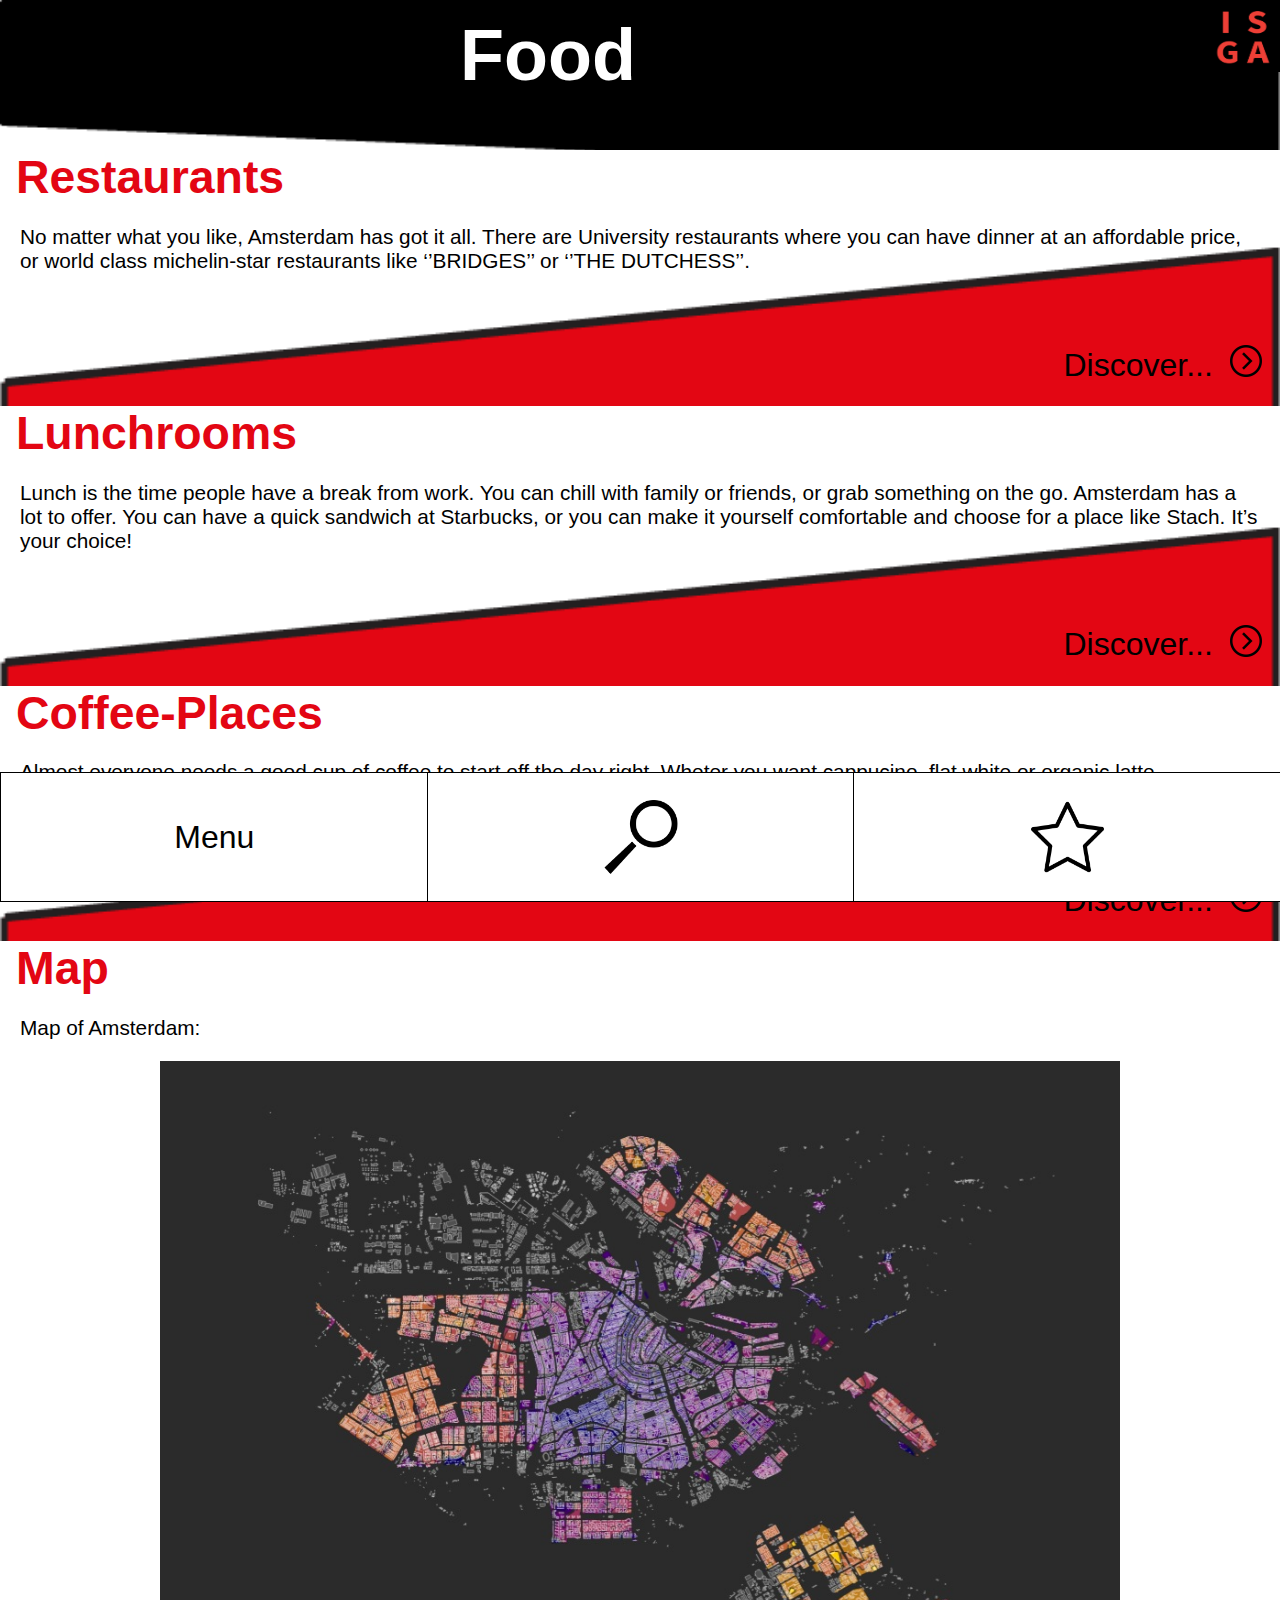
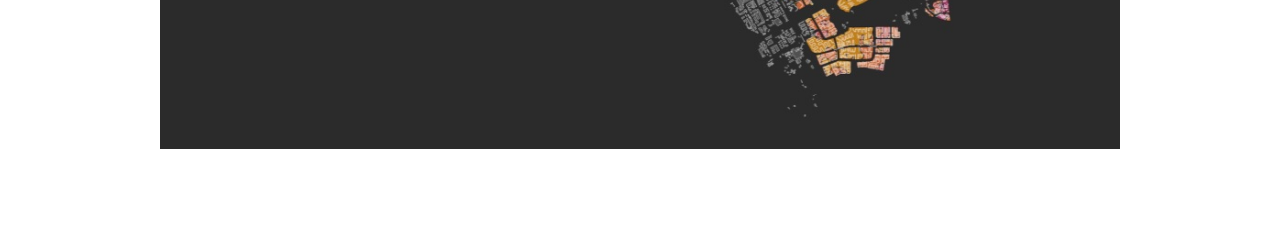
<file: index.html>
<!DOCTYPE html>
<html>


<!-- Meta Informatie -->

<head>
  <link rel="stylesheet" type="text/css" href="./css/styles.css">
  <title>International Student Guide Amsterdam</title>
  <meta name="viewport" content="width=device-width, initial-scale=0.5">
</head>


<!-- Content -->

<body>

  <header>
    <h1>Food</h1>
    <img class='isgalogo' src="./images/isga.png" alt="hetisgalogo">
  </header>

  <main>

   <section class="restaurants">

      <h2>Restaurants</h2>
      
      <p>No matter what you like, Amsterdam has got it all. There are University restaurants where you can have dinner at
        an affordable price, or world class michelin-star restaurants like ‘’BRIDGES’’ or ‘’THE DUTCHESS’’.
      </p>
      
      
      <a href="error.html">
        <p>Discover...</p>
          <img class='arrow' src="./images/arrow.png" alt="pijltje">
      </a>
      
   </section>
      
    <section class="lunchrooms">
      
    <h2>Lunchrooms</h2>
      
      <p>Lunch is the time people have a break from work. You can chill with family or friends, or grab something on the
          go. Amsterdam has a lot to offer. You can have a quick sandwich at Starbucks, or you can make it yourself
          comfortable and choose for a place like Stach. It’s your choice!
      </p>
      
      
      <a href="detail.html">
        <p>Discover...</p>
          <img class='arrow' src="./images/arrow.png" alt="pijltje">
      </a>
      
      
      
    </section>
      
    <section class='coffee-places'>
      
      <h2>Coffee-Places</h2>
      
      <p>Almost everyone needs a good cup of coffee to start off the day right. Wheter you want cappucino, flat white or
         organic latte macchiato: Amsterdam offers lots of inviting coffee places where you can linger over a good cup of
         coffee.
       </p>
      
      <a href="error.html">
         <p>Discover...</p>
          <img class='arrow' src="./images/arrow.png" alt="pijltje">
      </a>
      
    </section>
      
    <section class="map">
      
      <h2>Map</h2>
      
        <p>Map of Amsterdam:</p>
      
        <a href="https://google.nl/maps">
          <img class='mapsterdamn' src="./images/mapsterdamn.jpg" alt="kaartvanamsterdam">
        </a>
    </section>

  </main>

  <footer>
    <nav>
      <ul>
        <li><a href='index.html'>Menu</a></li>
        <li><a href='detail.html'><img src="./images/vergrootglas.png" alt=vergrootglas></a></li>
        <li><a href='favorieten.html'><img src="./images/star.png" alt=ster></a></li>
      </ul>
    </nav>
  </footer>


</body>



</html>
</file>
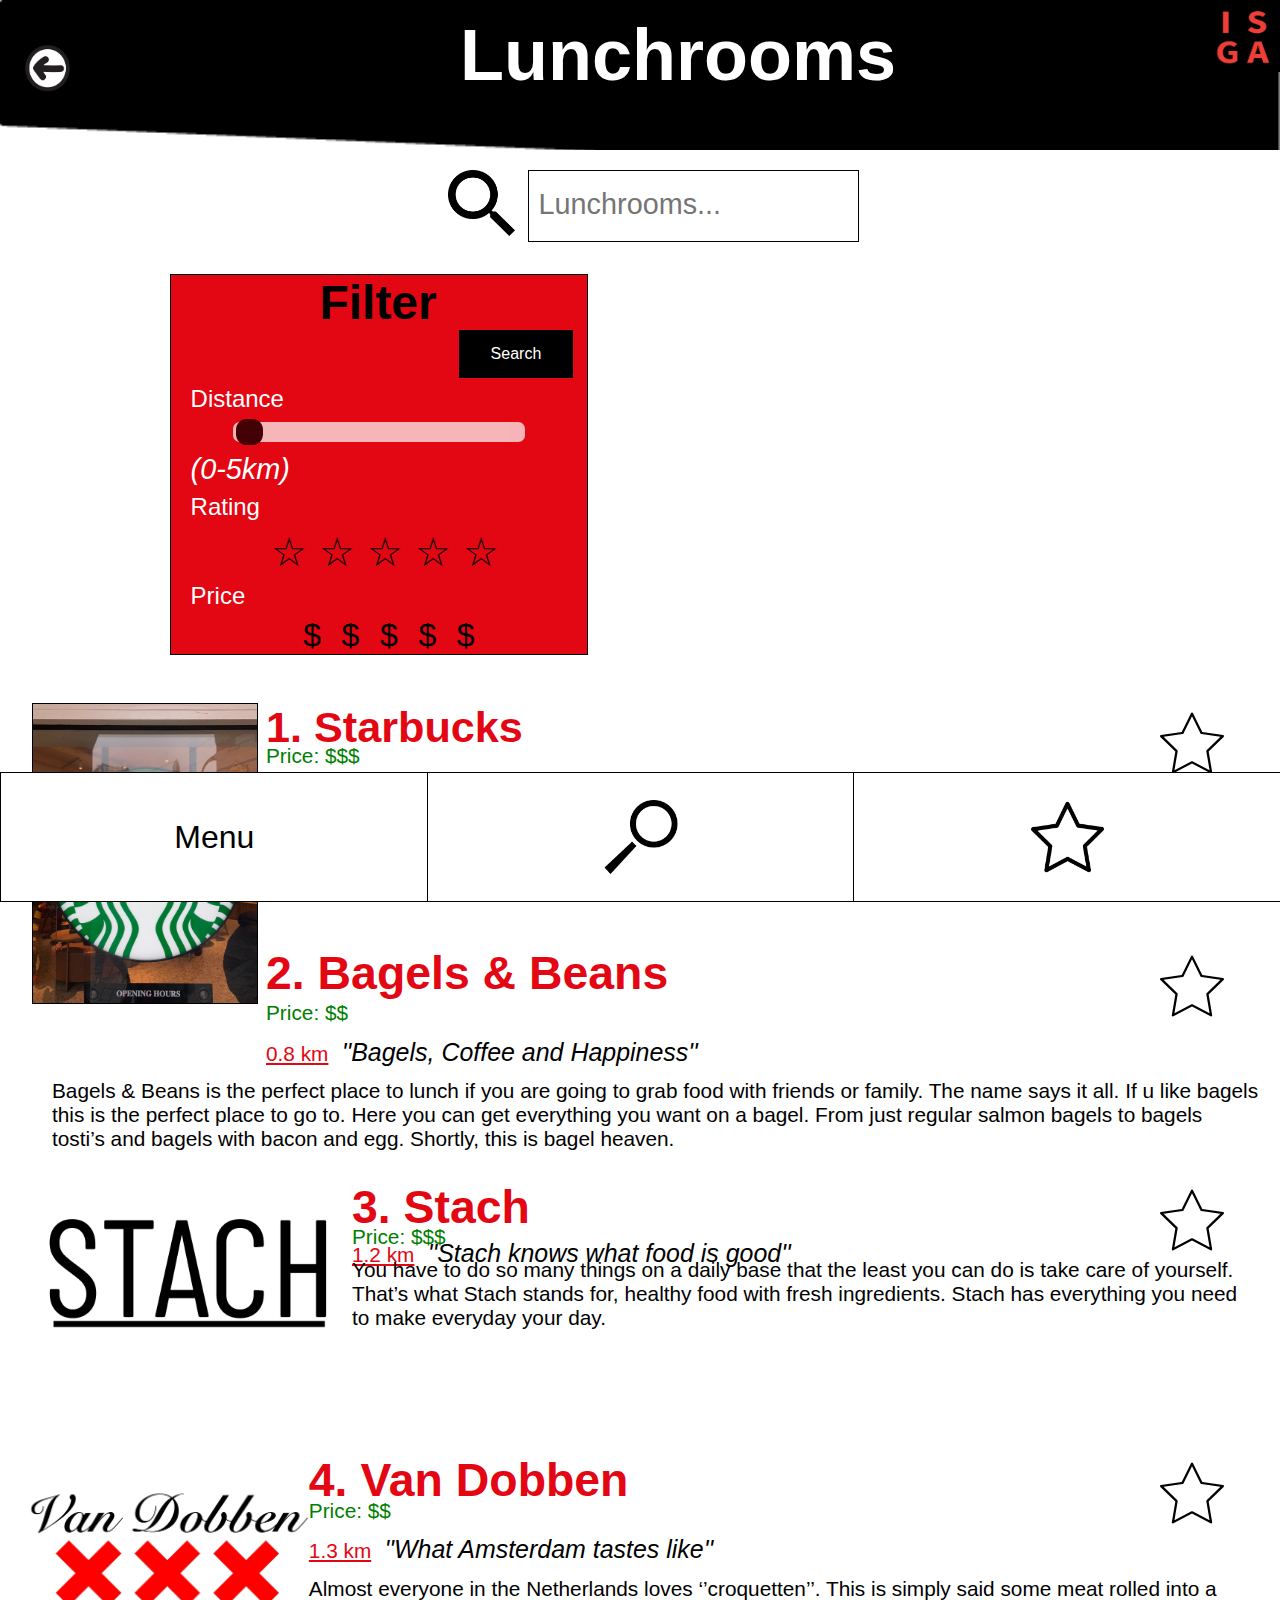
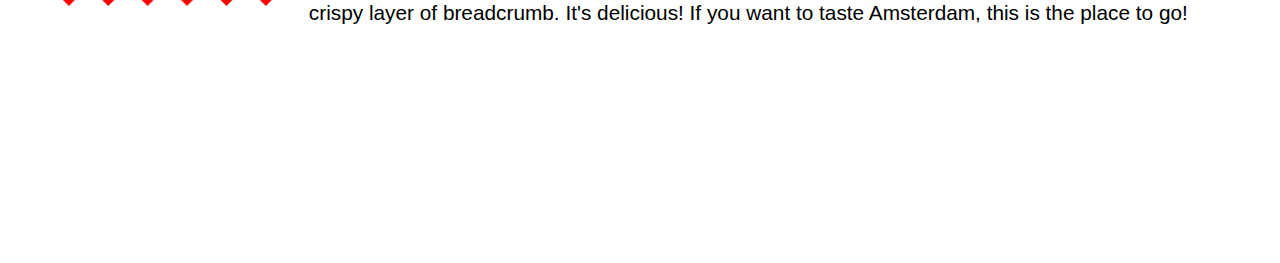
<file: detail.html>
<!DOCTYPE html>

<html>
<!-- Meta Informatie -->

<head>
    <link rel="stylesheet" type="text/css" href="./css/styles.css" />
    <title>Lunchrooms</title>
    <meta name="viewport" content="width=device-width, initial-scale=0.5" />
</head>

<!-- Content -->

<body class="lunchroompagina">

 <header class="anderformaat">
       
        <h1>Lunchrooms</h1>
        
        <img class="isgalogo" src="./images/isga.png" alt="hetisgalogo" />
        
        <a href="index.html">
            <img class="goback" src="./images/goback.png" alt="pijltjeterug" />
        </a>
 </header>

 <main>
 
        <form class="search-bar" action="http://www.google.nl/search.php">
            <input type="image" id="zoekknop" alt="zoeken" src="./images/zoekmachine.png" />
    
            <input type="search" name="Search" id="naamlunchroom" placeholder="Lunchrooms..." />
        </form>
    
        <section class="filter">

            <h2>Filter</h2>
            <button type="button">Search</button>
    
            <p>Distance</p>
    
            <div class="slidecontainer">
                <input type="range" min="0" max="100" value="1" class="slider" id="myRange" />
            </div>
    
            <p><i>(0-5km)</i></p>
    
            <p>Rating</p>
    
            <div class="rating">
                <span>☆</span><span>☆</span><span>☆</span><span>☆</span><span>☆</span>
            </div>
    
            <p>Price</p>
    
            <div class="price">
                <span>$</span><span>$</span><span>$</span><span>$</span><span>$</span>
            </div>

        </section>
    
        <section class="starbucks">
            
            <a href="starbucks.html">
                <img class="starbuckslogo" src="./images/starbucks.jpg" alt="starbucks logo" />
            </a>
    
            <a href="favorieten.html">
                <svg class="favorieten" xmlns="http://www.w3.org/2000/svg" viewBox="0 0 55.867 55.867">
                    <path
                        d="M11.287 54.548a.997.997 0 01-.985-1.169l3.091-18.018L.302 22.602a1.001 1.001 0 01.555-1.705l18.09-2.629 8.091-16.393a.996.996 0 011.792 0l8.09 16.393 18.091 2.629a1.002 1.002 0 01.555 1.705L42.475 35.363l3.09 18.017c.064.375-.09.754-.397.978a.993.993 0 01-1.054.076l-16.18-8.506-16.182 8.506a1.008 1.008 0 01-.465.114zM3.149 22.584l12.016 11.713a1 1 0 01.287.885L12.615 51.72l14.854-7.808a.996.996 0 01.931 0l14.852 7.808-2.836-16.538a1 1 0 01.287-.885l12.016-11.713-16.605-2.413a1 1 0 01-.753-.547L27.934 4.578l-7.427 15.047a1 1 0 01-.753.547L3.149 22.584z" />
                </svg>
                <!-- <img class='favorieten' src='./images/star.svg' alt='favorieten'> -->
            </a>
    
            <h2>1. Starbucks</h2>

            <p class="geld">Price: $$$</p>
    
            <p><a href="https://goo.gl/maps/">0.3 km</a>
    
                <i>''The best coffee For the best you''</i>
            </p>
    
            <p>
                Starbucks is probably one of most famous lunch and coffee spots in
                the world. I’ts validly world famous. In every city and every
                recognizable town you have one.
            </p>
    
        </section>
    
        <section class="bagelsenbeans">
            
            <a href="favorieten.html">
                <svg class="favorieten" xmlns="http://www.w3.org/2000/svg" viewBox="0 0 55.867 55.867">
                    <path
                        d="M11.287 54.548a.997.997 0 01-.985-1.169l3.091-18.018L.302 22.602a1.001 1.001 0 01.555-1.705l18.09-2.629 8.091-16.393a.996.996 0 011.792 0l8.09 16.393 18.091 2.629a1.002 1.002 0 01.555 1.705L42.475 35.363l3.09 18.017c.064.375-.09.754-.397.978a.993.993 0 01-1.054.076l-16.18-8.506-16.182 8.506a1.008 1.008 0 01-.465.114zM3.149 22.584l12.016 11.713a1 1 0 01.287.885L12.615 51.72l14.854-7.808a.996.996 0 01.931 0l14.852 7.808-2.836-16.538a1 1 0 01.287-.885l12.016-11.713-16.605-2.413a1 1 0 01-.753-.547L27.934 4.578l-7.427 15.047a1 1 0 01-.753.547L3.149 22.584z" />
                </svg>
                <!-- <img class='favorieten' src='./images/star.svg' alt='favorieten'> -->
            </a>
    
            <h2>2. Bagels & Beans</h2>

            <p class="geld">Price: $$</p>
    
            <p><a href="https://google.nl/maps">0.8 km</a>
    
                <i>''Bagels, Coffee and Happiness''</i>
            </p>
    
            <p>Bagels & Beans is the perfect place to lunch if you are going to grab
                food with friends or family. The name says it all. If u like bagels this
                is the perfect place to go to. Here you can get everything you want on a
                bagel. From just regular salmon bagels to bagels tosti’s and bagels with
                bacon and egg. Shortly, this is bagel heaven.
            </p>
    
        </section>
    
        <section class="stach">
            <a href="error.html">
                <img class="stachlogo" src="./images/stachlogo.png" alt="stachlogo" />
            </a>
    
            <a href="favorieten.html">
                <svg class="favorieten" xmlns="http://www.w3.org/2000/svg" viewBox="0 0 55.867 55.867">
                    <path
                        d="M11.287 54.548a.997.997 0 01-.985-1.169l3.091-18.018L.302 22.602a1.001 1.001 0 01.555-1.705l18.09-2.629 8.091-16.393a.996.996 0 011.792 0l8.09 16.393 18.091 2.629a1.002 1.002 0 01.555 1.705L42.475 35.363l3.09 18.017c.064.375-.09.754-.397.978a.993.993 0 01-1.054.076l-16.18-8.506-16.182 8.506a1.008 1.008 0 01-.465.114zM3.149 22.584l12.016 11.713a1 1 0 01.287.885L12.615 51.72l14.854-7.808a.996.996 0 01.931 0l14.852 7.808-2.836-16.538a1 1 0 01.287-.885l12.016-11.713-16.605-2.413a1 1 0 01-.753-.547L27.934 4.578l-7.427 15.047a1 1 0 01-.753.547L3.149 22.584z" />
                </svg>
                <!-- <img class='favorieten' src='./images/star.svg' alt='favorieten'> -->
            </a>
    
            <h2>3. Stach</h2>

            <p class="geld">Price: $$$</p>
    
            <p><a href="https://google.nl/maps">1.2 km</a>
    
                <i>''Stach knows what food is good''</i>
            </p>
    
            <p>You have to do so many things on a daily base that the least you can do
                is take care of yourself. That’s what Stach stands for, healthy food
                with fresh ingredients. Stach has everything you need to make everyday
                your day.
            </p>
    
        </section>
    
        <section class="vandobben">

            <a href="error.html">
                <img class="vandobbenlogo" src="./images/kroket.png" alt="van dobben logo" />
            </a>
    
            <a href="favorieten.html">
                <svg class="favorieten" xmlns="http://www.w3.org/2000/svg" viewBox="0 0 55.867 55.867">
                    <path
                        d="M11.287 54.548a.997.997 0 01-.985-1.169l3.091-18.018L.302 22.602a1.001 1.001 0 01.555-1.705l18.09-2.629 8.091-16.393a.996.996 0 011.792 0l8.09 16.393 18.091 2.629a1.002 1.002 0 01.555 1.705L42.475 35.363l3.09 18.017c.064.375-.09.754-.397.978a.993.993 0 01-1.054.076l-16.18-8.506-16.182 8.506a1.008 1.008 0 01-.465.114zM3.149 22.584l12.016 11.713a1 1 0 01.287.885L12.615 51.72l14.854-7.808a.996.996 0 01.931 0l14.852 7.808-2.836-16.538a1 1 0 01.287-.885l12.016-11.713-16.605-2.413a1 1 0 01-.753-.547L27.934 4.578l-7.427 15.047a1 1 0 01-.753.547L3.149 22.584z" />
                </svg>
                <!-- <img class='favorieten' src='./images/star.svg' alt='favorieten'> -->
            </a>
    
            <h2>4. Van Dobben</h2>
    
            <p class="geld">Price: $$</p>
    
            <p><a href="https://google.nl/maps">1.3 km</a>
                <i>''What Amsterdam tastes like''</i>
            </p>
    
            <p>Almost everyone in the Netherlands loves ‘’croquetten’’. This is simply
                said some meat rolled into a crispy layer of breadcrumb. It's delicious!
                If you want to taste Amsterdam, this is the place to go!
            </p>
    
        </section>

 </main>  

 <footer>
        <nav>
            <ul>
                <li><a href='index.html'>Menu</a></li>
                <li><a href='detail.html'><img src="./images/vergrootglas.png" alt=vergrootglas></a></li>
                <li><a href='favorieten.html'><img src="./images/star.png" alt=ster></a></li>
            </ul>
        </nav>
 </footer>

</body>

</html>
</file>
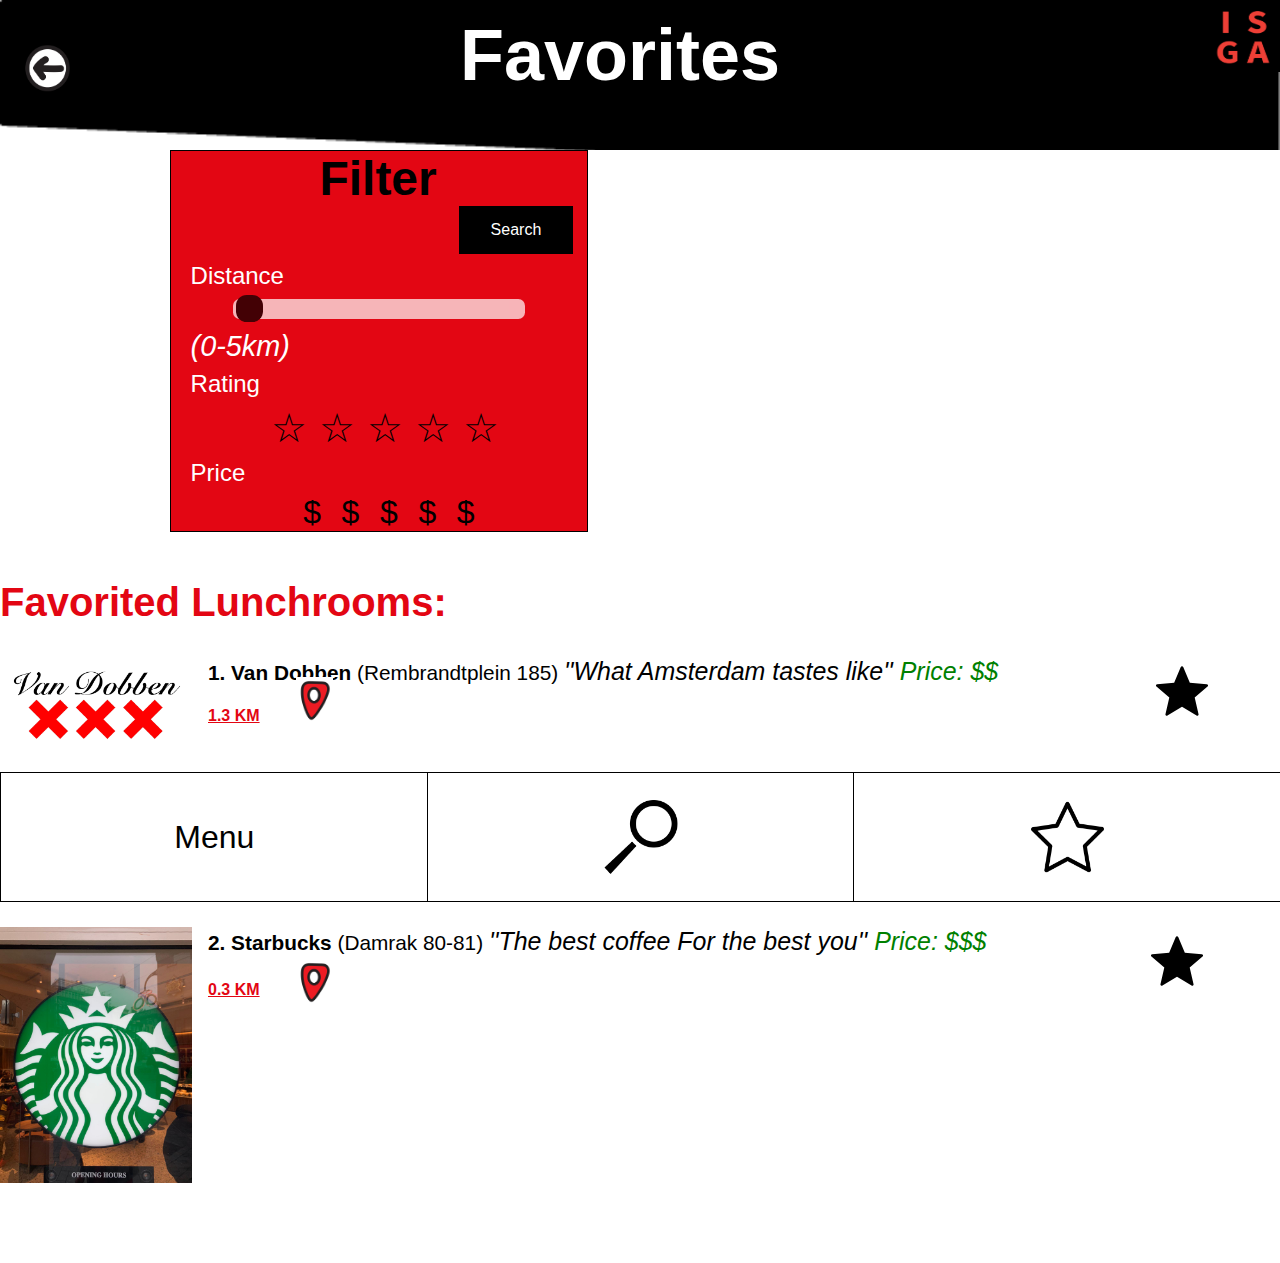
<file: favorieten.html>
<!DOCTYPE html>

<html>

<!-- Meta Informatie -->

<head>
    <link rel="stylesheet" type="text/css" href="./css/styles.css">
    <title>Favorieten</title>
    <meta name="viewport" content="width=device-width, initial-scale=0.5">
</head>

<!-- Content -->

<body>

 <header>
        <h1>Favorites</h1>
        <img class='isgalogo' src="./images/isga.png" alt="hetisgalogo">

        <a href="detail.html">
            <img class='goback' src='./images/goback.png' alt='pijltjeterug'>
        </a>

 </header>

 <main>

        <section class="filter">

            <h2>Filter</h2>

            <button type="button">Search</button>
        
            <p>Distance</p>

            <div class="slidecontainer">
                <input type="range" min="0" max="100" value="1" class="slider" id="myRange">
            </div>
        
            <p><i>(0-5km)</i></p>
        
            <p>Rating</p>
        
            <div class="rating">
                <span>☆</span><span>☆</span><span>☆</span><span>☆</span><span>☆</span>
            </div>
        
        
            <p>Price</p>
        
            <div class='price'>
                <span>$</span><span>$</span><span>$</span><span>$</span><span>$</span>
            </div>
       </section>
        
        <h3>Favorited Lunchrooms:</h3>
        
        <section class="vandobbenfavo">
        
                <a href="error.html">
                    <img class='kroket' src="./images/kroket.png" alt=kroket>
                </a>
        
                <p><b>1. Van Dobben</b>
                    (Rembrandtplein 185)
                    <i>''What Amsterdam tastes like'' <span>Price: $$</span></i>
        
                    <a href="detail.html">
                        <svg class="starfavoriet" xmlns="http://www.w3.org/2000/svg" viewBox="0 0 19.481 19.481">
                            <path
                                d="M10.201.758l2.478 5.865 6.344.545a.5.5 0 01.285.876l-4.812 4.169 1.442 6.202a.5.5 0 01-.745.541l-5.452-3.288-5.452 3.288a.5.5 0 01-.745-.541l1.442-6.202-4.813-4.17a.5.5 0 01.285-.876l6.344-.545L9.28.758a.5.5 0 01.921 0z" />
                        </svg>
                        <!-- <img class='favorieten' src='./images/star.svg' alt='favorieten'> -->
                    </a>
                </p>
        
                <h4><a href="https://google.nl/maps" alt=locatie>1.3 KM</a></h4>
        
                <a class='locatie' href="https://google.nl/maps">
                    <img class='locatiefavo' src="./images/location.png" alt="locatie">
                </a>
        
        
        </section>
        
        <section class="starbucks">
        
            <a href="starbucks.html">
                <img class='kroket' src="./images/starbucks.jpg" alt=kroket>
            </a>
        
            <p><b>2. Starbucks</b> (Damrak 80-81)
              <i>''The best coffee For the best you'' <span>Price: $$$</span></i>
        
              <a href="detail.html">
                <svg class="starfavoriet" xmlns="http://www.w3.org/2000/svg" viewBox="0 0 19.481 19.481">
                     <path
                        d="M10.201.758l2.478 5.865 6.344.545a.5.5 0 01.285.876l-4.812 4.169 1.442 6.202a.5.5 0 01-.745.541l-5.452-3.288-5.452 3.288a.5.5 0 01-.745-.541l1.442-6.202-4.813-4.17a.5.5 0 01.285-.876l6.344-.545L9.28.758a.5.5 0 01.921 0z" />
                </svg>
                        <!-- <img class='favorieten' src='./images/star.svg' alt='favorieten'> -->
                 </a>
            </p>
        
                <h4><a href="https://goo.gl/maps/kHYXFVH9A" alt=locatie>0.3 KM</a></h4>
        
                <a class='locatie' href="https://goo.gl/maps/">
                    <img class='locatiefavo1' src="./images/location.png" alt="locatie">
                </a>
        
        </section>

 </main>
    
 <footer>
        <nav>
            <ul>
                <li><a href='index.html'>Menu</a></li>
                <li><a href='detail.html'><img src="./images/vergrootglas.png" alt=vergrootglas></a></li>
                <li><a href='favorieten.html'><img src="./images/star.png" alt=ster></a></li>
            </ul>
        </nav>
    
 </footer>

</body>



</html>
</file>
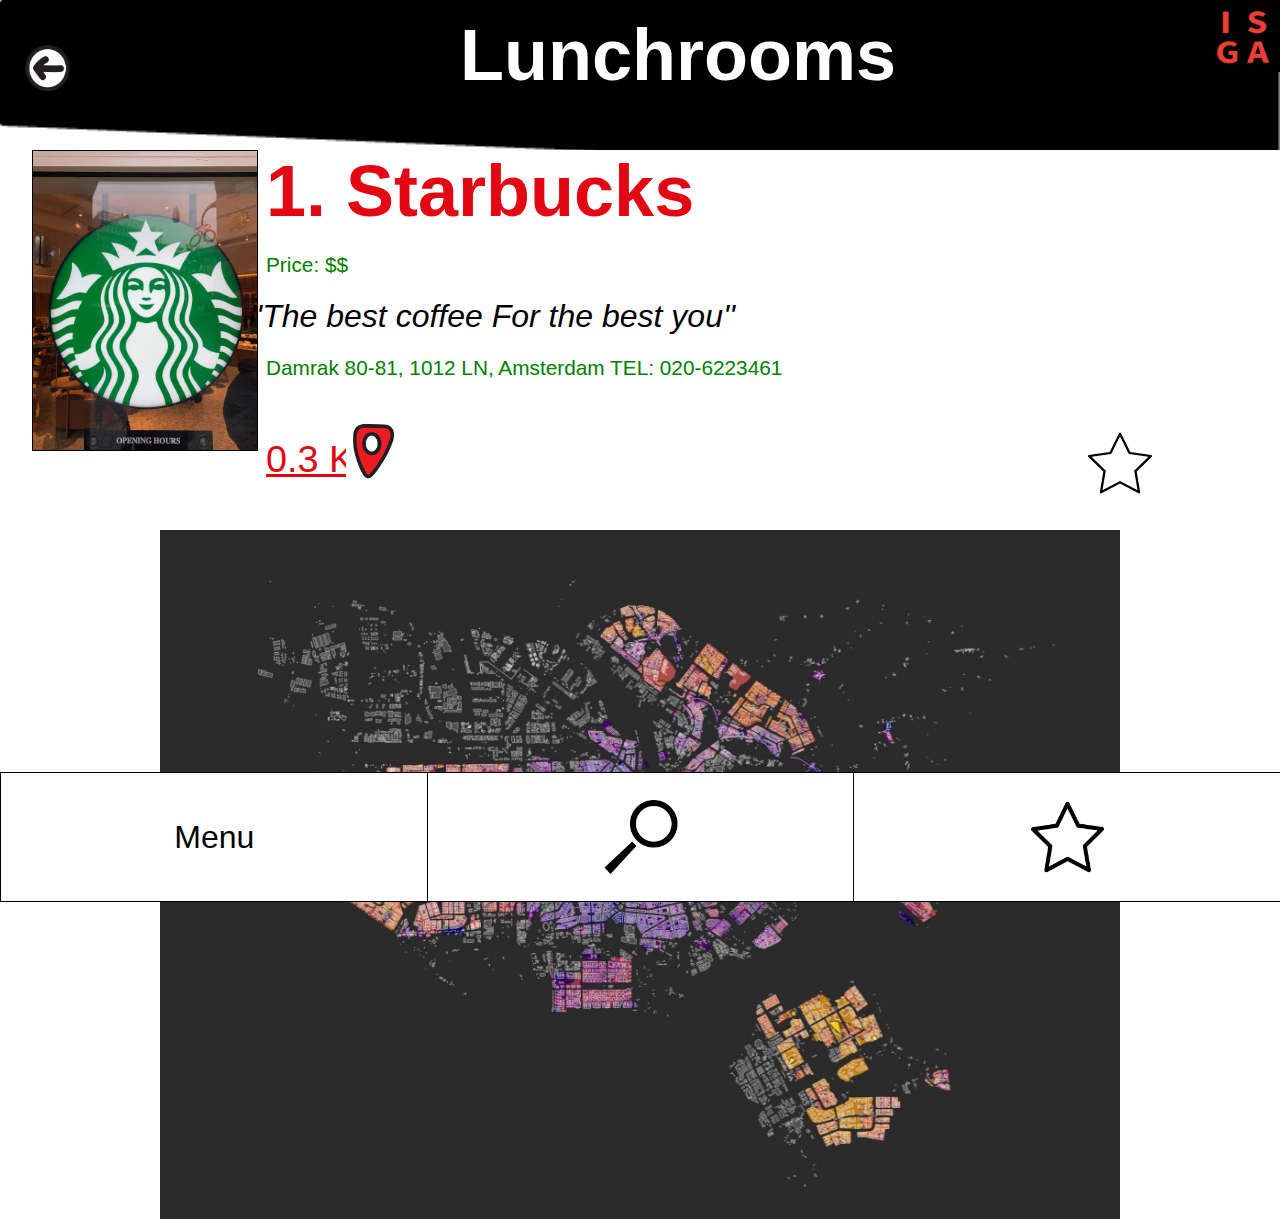
<file: starbucks.html>
<!DOCTYPE html>

<html>
<!-- Meta Informatie -->

<head>
    <link rel="stylesheet" type="text/css" href="./css/styles.css" />
    <title>Starbucks</title>
    <meta name="viewport" content="width=device-width, initial-scale=0.5" />
</head>

<!-- Content -->

<body class="Starbucks">

 <header>

        <h1>Lunchrooms</h1>
        <img class="isgalogo" src="./images/isga.png" alt="hetisgalogo" />

        <a href="detail.html">
            <img class="goback" src="./images/goback.png" alt="pijltjeterug" />
        </a>

 </header>

 <main>

        <section class="starbucksdetail">

            <img class="starbuckslogo" src="./images/starbucks.jpg" alt="starbucks logo" />
        
            <h2>1. Starbucks</h2>
            <p>Price: $$</p>
        
            <i>''The best coffee For the best you''</i>
        
            <p> Damrak 80-81, 1012 LN, Amsterdam TEL: 020-6223461 </p>
        </section>
        
        <section class="locatiebar">
        
            <p><a href="https://goo.gl/maps/">0.3 KM</a></p>
        
            <a class="locatie" href="https://goo.gl/maps/">
                <img class="locatie" src="./images/location.png" alt="locatie" />
            </a>
        
            <a href="favorieten.html">
                <svg class="mooiester" xmlns="http://www.w3.org/2000/svg" viewBox="0 0 55.867 55.867">
                    <path
                        d="M11.287 54.548a.997.997 0 01-.985-1.169l3.091-18.018L.302 22.602a1.001 1.001 0 01.555-1.705l18.09-2.629 8.091-16.393a.996.996 0 011.792 0l8.09 16.393 18.091 2.629a1.002 1.002 0 01.555 1.705L42.475 35.363l3.09 18.017c.064.375-.09.754-.397.978a.993.993 0 01-1.054.076l-16.18-8.506-16.182 8.506a1.008 1.008 0 01-.465.114zM3.149 22.584l12.016 11.713a1 1 0 01.287.885L12.615 51.72l14.854-7.808a.996.996 0 01.931 0l14.852 7.808-2.836-16.538a1 1 0 01.287-.885l12.016-11.713-16.605-2.413a1 1 0 01-.753-.547L27.934 4.578l-7.427 15.047a1 1 0 01-.753.547L3.149 22.584z" />
                </svg>
                <!-- <img class='favorieten' src='./images/star.svg' alt='favorieten'> -->
            </a>
        
            <a href="https://goo.gl/maps/">
               <img class="anzichtkaart" src="./images/mapsterdamn.jpg" alt="kaartvanamsterdam" />
            </a>
        </section>

 </main>
 
 <footer>
        <nav>
            <ul>
                <li><a href='index.html'>Menu</a></li>
                <li><a href='detail.html'><img src="./images/vergrootglas.png" alt=vergrootglas></a></li>
                <li><a href='favorieten.html'><img src="./images/star.png" alt=ster></a></li>
            </ul>
        </nav>
 </footer>

</body>

</html>
</file>
<file: css/styles.css>
html,
body {
  margin: 0;
  padding: 0;

  font-family: 'Avenir', 'Open Sans', 'Helvetica Neue', sans-serif;
}


header {
  background-image: url(../images/Asset1.png);
  background-size: cover;
  background-repeat: no-repeat;
  height: 9.4em;
  width: 100%;
  display: flex;
}

nav {
  position: sticky;
  z-index: 99;
}

ul {
  display: flex;
  justify-content: space-evenly;
  position: fixed;
  bottom: 0em;
  width: 100%;
  list-style: none;
  padding: 0;
  margin: 0;
}

li {
  width: 100%;
  height: 8em;
}

ul li a {
  display: flex;
  width: 100%;
  height: 100%;
  justify-content: center;
  align-items: center;
  border: 1px solid black;
  color: black;
  background-color: white;
  text-decoration: none;
  font-size: 2em;
}


ul li a:hover {
  background-color: #e30613;
  transition: all .5s ease-in-out;
}

img {
  width: 2.3em;
  height: auto;
}

h1 {
  font-size: 4.5em;
  color: white;
  margin-left: auto;
  margin-right: auto;
  margin-top: 0.2em;
  width: 4em;
  font-family: 'SourceSansPro-SemiBold', 'Open Sans', 'Helvetica Neue', sans-serif;
}

h2 {
  margin: 0;
  padding: 0 16px;
  color: #e30613;
  font-size: 2.9em;
  font-family: 'SourceSansPro-SemiBold', 'Open Sans', 'Helvetica Neue', sans-serif;
}

section {
  position: relative;
  min-height: 15.6em;
}

p {
  font-size: 1.3em;
  padding: 0 20px;
}

.restaurants a,
.coffee-places a,
.lunchrooms a {
  margin-top: -3em;
  background-image: url(../images/Asset4.png);
  background-size: cover;
  height: 10em;
  text-decoration: none;
  display: flex;
  justify-content: flex-end;
  align-items: flex-end;
}

.restaurants a p,
.coffee-places a p,
.lunchrooms a p {
  text-align: right;
  color: black;
  padding: 0;
  margin: 0.7em 0;
  font-size: 2em;

}

.mapsterdamn {
  width: 3em;
  height: auto;
  display: block;
  margin-left: auto;
  margin-right: auto;
  width: 75%;
  margin-bottom: 6em;
}

.arrow {
  width: 2em;
  height: 2em;
  z-index: 3em;
  margin: 1.1em;
  margin-bottom: 1.8em;
}

/* LUNCHROOMS PAGINA */

.isgalogo {
  width: 4.5em;
  height: 4.5em;
  position: relative;
  float: right;
}

.goback {
  z-index: 99;
  width: 4em;
  height: auto;
  position: absolute;
  top: 2.6em;
  left: 1em;
}

.starbucks h2 {
  font-size: 2.7em;
}

img.starbuckslogo {
  float: left;
  width: 14em;
  height: auto;
  margin-left: 2em;
  border: solid black 1px;
  margin-right: 0.5em;
  margin-bottom: 2.5em;
}

.starbucks p {
  padding-left: 3.1em;
  padding-right: 1.2em;
  margin-bottom: 1.2em;

}

.favorieten {
  position: absolute;
  right: 3.5em;
  top: 0.5em;
  width: 4em;
  height: auto;
}

.favorieten:hover {
  fill: orange;
  padding: 0;
  transform: skew(-10deg);
}

.lunchroompagina p {
  margin-top: -0.4em;
}

.search-bar {
  display: flex;
  margin-left: auto;
  margin-right: auto;
  width: 24em;
  margin-bottom: 2em;
  margin-top: 1.2em;
}

input {
  height: auto;
  border: none;
}

#zoekknop {
  width: 5em;
  height: 5em;
  border: none;
  margin-right: 1em;
}

.geld {
  color: green;
}

#naamlunchroom {
  font-size: 1.5em;
  width: 20em;
  height: 3em;
  padding: 0.4em;
  border: solid black 1px;
}

::placeholder {
  font-size: 1.2em;
}

.bagelsenbeans p,
.stach p,
.vandobben p {
  padding-left: 2.5em;
}

.stach p{
  margin-bottom: -0.5em;
}

.vandobben {
  margin-bottom: 10em;
}

.bagelsenbeans h2,
.stach h2,
.vandobben h2 {
  padding-left: 1.2em;
}


.bagelsenbeans h2 {
  margin-bottom: 0.2em;
}

.vandobben {
  margin-bottom: 10em;
}

.bagelsenbeans u,
.stach u,
.starbucks u,
.vandobben u {
  color: green;
}

.vandobben a,
.starbucks a,
.stach a,
.bagelsenbeans a {
  color: #e30613;
}

.vandobben a,
.starbucks a,
.stach a,
.bagelsenbeans a:visited {
  color: #e30613;
}

.bagelsenbeans i,
.stach i,
.vandobben i {
  margin-left: 0.3em;
}
.starbucks,
.bagelsenbeans {
  margin-bottom: 2.5em;
}

.stach{
  margin-bottom: 1.5em;
}

img.stachlogo {
  float: left;
  width: 20em;
  margin-left: 2em;
  margin-top: 1em;
}

img.vandobbenlogo {
  float: left;
  width: 20em;
  margin-top: 1em;
  margin-bottom: 2em;
  margin-left: 0.5em;
  margin-right: -1.2em;
}

section.starbucks {
  margin-bottom: -0.4em;
}

section.bagelsenbeans {
  margin-bottom: -1em;
}

/* Starbucks Detail Pagina */

.starbucksdetail h2 {
  font-size: 4.5em;
}

i {
  font-size: 1.2em;
  margin-right: 2em;
}

.starbucksdetail a:visited {
  color: #e30613;
}


#streep {
  width: 85%;
  height: 0.1em;
  margin-bottom: 1em;
}

img.locatie {
  width: 3.3em;
  height: auto;
  position: relative;
  top: -2.7em;
  right: -5em;
}

.starbucksdetail i { 
  font-size: 2em;
}

.locatiebar a {
  color: #e30613;
}

.locatiebar a:visited {
  color: #e30613;
}

.locatiebar p {
  padding-left: 150px;
  font-size: 1cm;
  margin-bottom: -20px;
  color: #e30613;
}

.mooiester {
  position: absolute;
  width: 4em;
  height: auto;
  top: -0.4em;
  right: 8em;
}

.mooiester:hover {
  fill: orange;
  padding: 0;
  transform: skew(-10deg);
}

img.anzichtkaart {
  width: 3em;
  height: auto;
  display: block;
  margin-left: auto;
  margin-right: auto;
  width: 75%;
}

section.filter {
  width: 26em;
  border: 1px solid black;
  margin-left: 10.6em;
  background: #e30613;
  margin-bottom: 3em;
}

section.filter h2 {
  padding-left: 3.1em;
  color: black;
  font-size: 3em;
}


section.filter p {
  margin-top: 0.3em;
  font-size: 1.5em;
  color: white;
  margin-bottom: 0.3em;
}

.slidecontainer {
  width: 100%;
  margin-left: 3.8em;
}

.slider {
  -webkit-appearance: none;
  width: 70%;
  height: 1.5em;
  border-radius: 0.5em;
  opacity: 0.7;
  transition: opacity 1s;
}

.slider:hover {
  opacity: 1;
  background-color: white;
}

.slider::-webkit-slider-thumb {
  -webkit-appearance: none;
  appearance: none;
  width: 2em;
  height: 2em;
  background-color: black;
  cursor: pointer;
  border-radius: 0.8em;
}

.rating {
  display: flex;
  justify-content: center;
  font-size: 2.5em;
  direction: rtl;
}

.rating>span {
  width: 1.2em;
}

.starbucksdetail i {
  margin-left: -0.5em;
}

.starbucksdetail p {
  color: green;
  margin-left: 3em;
}

.rating>span:hover:before,
.rating>span:hover~span:before {
  content: "\2605";
  position: absolute;
  color: orange;
}

.price {
  display: flex;
  justify-content: center;
  font-size: 2em;
  direction: rtl;
}

.price>span {
  width: 1.2em;
}

.price>span:hover:before,
.price>span:hover~span:before {
  content: "\0024";
  position: absolute;
  height: 2em;
  color: green
}

/* favorieten pagina */

h3 {
  font-size: 2.5em;
  color: #e30613;
  margin-bottom: -1.2em;
}

img.kroket {
  width: 12em;
  height: auto;
  float: left;
  margin-right: 1em;
  margin-bottom: 5em;
}

.starfavoriet {
  position: relative;
  float: right;
  right: 2.5em;
  top: 0.4em;
  width: 2.5em;
  height: auto;
  color: orange;
}

.starfavoriet:hover {
  fill: orange;
  padding: 0;
  transform: skew(-10deg);
}

section.vandobbenfavo {
  margin-top: 5em;
}

img.locatiefavo {
  margin-left: 5.5em;
  margin-top: -1em;
}

img.locatiefavo1 {
  margin-left: 5.5em;
  margin-top: -0.5em;
}

.vandobbenfavo a,
.starbucks1 a {
  color: #e30613;
}

h4 {
  margin-left: 12em;
  margin-bottom: -2em;
  color: #e30613;
}

.starbucks {
  margin-bottom: 40em;
}

.vandobbenfavo u,
.starbucks u {
  color: green;
}

.starbucks span,
.vandobbenfavo span {
  color: green;
}

button {
  background-color: black;
  border: none;
  color: white;
  padding: 15px 32px;
  text-align: center;
  text-decoration: greenyellow;
  display: inline-block;
  font-size: 1em;
  margin-left: 18em;
  cursor: pointer;
  z-index: 99;
}

button:hover {
  color: gold;
  transition: ease-in-out 1s;
}
</file>
